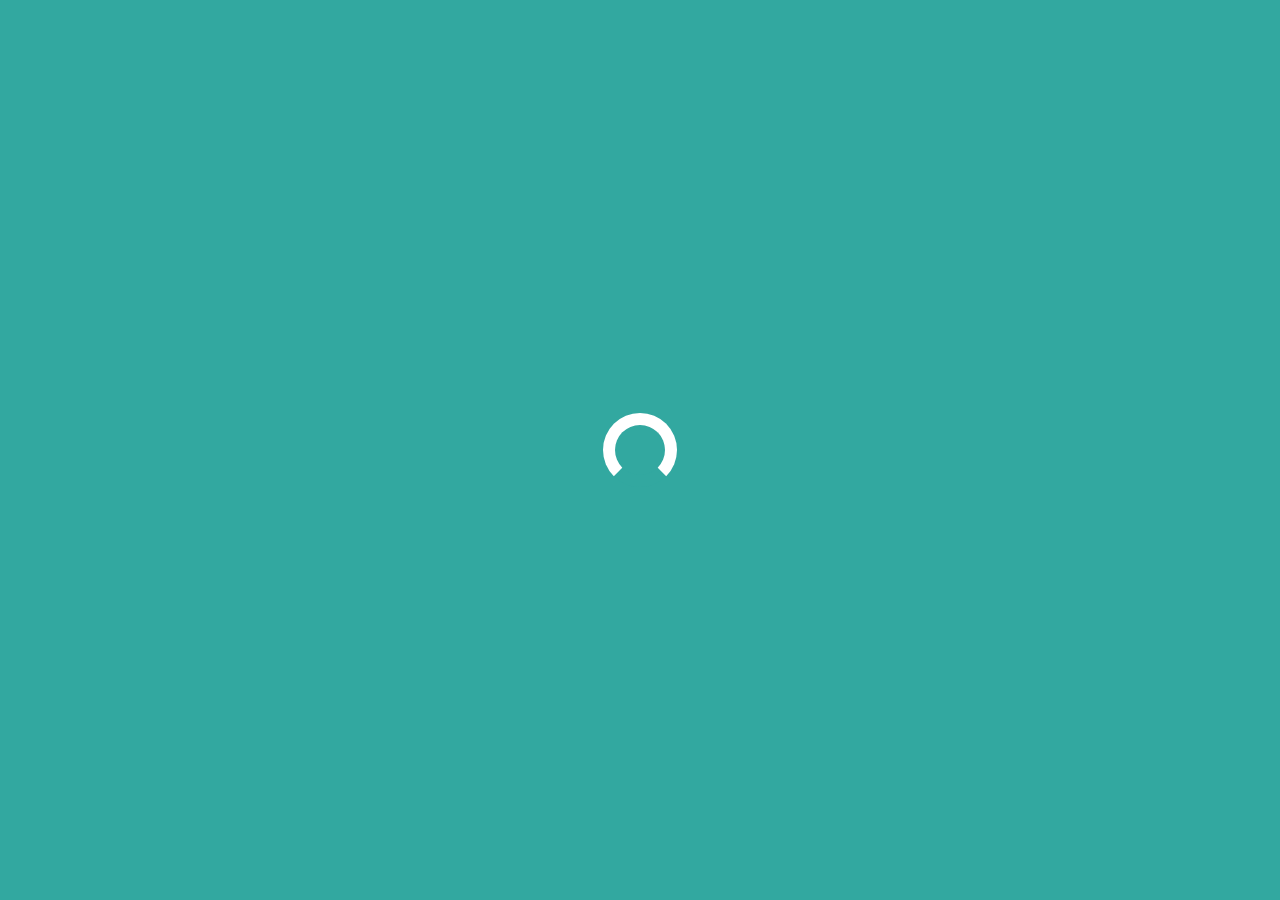
<file: index.html>
<!DOCTYPE html>
<html lang="en">
<head>
    <meta charset="UTF-8">
    <meta name="viewport" content="width=device-width, initial-scale=1.0">
    <meta http-equiv="X-UA-Compatible" content="ie=edge">
    <meta name="google-site-verification" content="9sZFcr7KoaAHN7NTXwKfMlOUs6s2BCZJQKyIX1FLXds" />
    <title>tomiharu.</title>
    <link rel="stylesheet" href="https://cdnjs.cloudflare.com/ajax/libs/animate.css/3.7.0/animate.min.css">
    <link href="https://fonts.googleapis.com/css?family=Comfortaa:700" rel="stylesheet">
    <script src="https://code.jquery.com/jquery-3.3.1.min.js" integrity="sha256-FgpCb/KJQlLNfOu91ta32o/NMZxltwRo8QtmkMRdAu8=" crossorigin="anonymous"></script>
    <link rel="stylesheet" href="https://use.fontawesome.com/releases/v5.7.1/css/all.css" integrity="sha384-fnmOCqbTlWIlj8LyTjo7mOUStjsKC4pOpQbqyi7RrhN7udi9RwhKkMHpvLbHG9Sr" crossorigin="anonymous">
    <link rel="stylesheet" href="index.css">
    <link rel="shortcut icon" href="img/favicon.ico">
</head>
<body>
    <div id="loading">
        <div id="spinner"></div>
    </div>
    <div id="particles-js"></div>
    <div id="box">
        <div class="box1 onlywide animated bounceOutLeft" style="animation-delay:1.7s;"></div>
        <div class="box2 onlywide animated bounceOutLeft" style="animation-delay:1.8s;"></div>
        <div class="box2 onlywide animated bounceOutLeft" style="animation-delay:1.9s;"></div>
        <div class="box2 animated bounceOutRight" style="animation-delay:1.9s;"></div>
        <div class="box2 onlywide animated bounceOutRight" style="animation-delay:1.8s;"></div>
        <div class="box2 onlywide animated bounceOutRight" style="animation-delay:1.7s;"></div>
    </div>
    <a id="about" onclick="showabout()" class="animated fadeIn" style="animation-delay:2.2s;">about</a>
    <a id="work" onclick="showwork()" class="animated fadeIn" style="animation-delay:2.2s;">work</a>
    <a id="skills" onclick="showskills()" class="animated fadeIn" style="animation-delay:2.2s;">skills</a>
    <div id="middle" class="animated slideInDown" style="animation-delay:2.0s;">
        <h1>tomiharu.</h1>
        <!-- <h2>Software Developer / Photographer / Human</h2> -->
        <div id="menu">
            <a onclick="showabout()">about</a>
            <a onclick="showwork()">work</a>
            <a onclick="showskills()">skills</a>
        </div>
        <table>
                <tr>
                    <!-- <td class="animated zoomIn" style="animation-delay:2.2s;"><a class="social"><i class="fab fa-twitter"></i></a></td> -->
                    <td class="animated zoomIn" style="animation-delay:2.4s;"><a class="social" href="https://github.com/tomiharu0317"><i class="fab fa-github"></i></a></td>
                    <!-- <td class="animated zoomIn" style="animation-delay:2.6s;"><a class="social"><i class="fab fa-instagram"></i></a></td> -->
                    <!-- <td class="animated zoomIn" style="animation-delay:2.8s;"><a class="social"><i class="fab fa-dribbble"></i></a></td> -->
                </tr>
        </table>
    </div>
    <div id="work_container" class="container">
        <div onclick="closework()"><i class="fas fa-angle-right"></i></div>
        <h1>works.</h1>
        <section>
            <h2>Sleeping Hours calculate LINE Bot   <td class="animated zoomIn" style="animation-delay:2.4s;"><a class="social" href="https://github.com/tomiharu0317/calculate_sleeping_hours"><i class="fab fa-github"></i></a></td></h2>
            <p>
                calculate sleeping hours and remind when input "就寝" before going to bed if any events were registered.
            </p>
            <img src="img/calculate_sleeping_hours.jpg" width="350" height="500">
            <img src="img/spreadsheet.png" width="450" height="300">
            <div id="used">
                <div><i class="fas fa-circle"></i>&nbsp;Google Apps Script</div>
                <div><i class="fas fa-circle"></i>&nbsp;Javascript</div>
                <div><i class="fas fa-circle"></i>&nbsp;LINE Bot</div>
            </div>
        </section>
        <section>
            <h2>PFC balance calculate LINE Bot  <td class="animated zoomIn" style="animation-delay:2.4s;"><a class="social" href="https://github.com/tomiharu0317/PFC_auto_calculate_bot"><i class="fab fa-github"></i></a></td></h2>
            <p>
                LINE bot that automatically calculates the sum of protein, fat, carbo, sugar, and calorie from given food info.
            </p>
            <img src="img/pfc_calculate.png" width="400" height="450">
            <div id="used">
                <div><i class="fas fa-circle"></i>&nbsp;Google Apps Script</div>
                <div><i class="fas fa-circle"></i>&nbsp;Javascript</div>
                <div><i class="fas fa-circle"></i>&nbsp;LINE Bot</div>
            </div>
        </section>
        <section>
            <h2>Atcoder Answer Book <td class="animated zoomIn" style="animation-delay:2.4s;"><a class="social" href="https://github.com/tomiharu0317/Atcoder-ABC"><i class="fab fa-github"></i></a></td></h2>
            <p>
                A summary of code of how I solved the Atcoder ABC problems.
            </p>
            <img src="img/atcoder_sample.png" width="400" height="450">
            <div id="used">
                <div><i class="fas fa-circle"></i>&nbsp;Python3</div>
            </div>
        </section>
        <section>
            <h2>tomiharuOS  <td class="animated zoomIn" style="animation-delay:2.4s;"><a class="social" href="https://github.com/tomiharu0317/tomiharuOS"><i class="fab fa-github"></i></a></td></h2>
            <p>
                This is a toy Operating System written in X86_64 Assembly(Nasm).
            </p>
            <img src="img/tomiharuOS_1.jpg" width="450" height="400">
            <img src="img/tomiharuOS_2.jpg" width="450" height="400">
            <h4>Basic function</h4>
            <ul>
                <li>32 bit Protect mode</li>
                <li>Control FPU/KBC/RTC</li>
                <li>FAT16</li>
                <li>Interrupt</li>
                <li>Multitask</li>
                <li>Paging</li>
                <li>Power off</li>
                <li>Reboot</li>
            </ul>
            <div id="used">
                <div><i class="fas fa-circle"></i>&nbsp;Assembly</div>
            </div>
        </section>
    </div>
    <div id="about_container" class="container">
            <div onclick="closeabout()"><i class="fas fa-angle-left"></i></div>
            <h1>about.</h1>
            <section>
                <h2>Basic Info</h2>
                <p>
                Name : Haruto Tomizawa
                </p>
                <p>
                Age : 19
                </p>
                <p>
                Occupation : Undergraduate Student B2
                </p>
                <p>
                Majoring : Political Science and Economics
                </p>
                <p>
                Interested in : Computer Science, Engineering, Neuroscience, Labor Economics
                </p>
            </section>
            <section>
                <h2>about Programming</h2>
                <p>
                    I started learning coding since 2018 summer. I experienced competitive programming(AtCoder), machine learning and finally I've got interested in web developing when I entered my univ.
                </p>
            </section>
        </div>
          <div id="skills_container" class="container">
            <div onclick="closeskills()"><i class="fas fa-angle-down"></i></div>
            <h1>skills.</h1>
            <section>
                <h2>can use ...</h2>
                <div id="used">
                    <div><i class="fas fa-circle"></i>&nbsp;Python3</div>
                    <div><i class="fas fa-circle"></i>&nbsp;Flask</div>
                    <div><i class="fas fa-circle"></i>&nbsp;Javascript</div>
                    <div><i class="fas fa-circle"></i>&nbsp;Typescript</div>
                    <div><i class="fas fa-circle"></i>&nbsp;GAS</div>
                    <div><i class="fas fa-circle"></i>&nbsp;Heroku</div>
                    <div><i class="fas fa-circle"></i>&nbsp;Git/Github</div>
                    <div><i class="fas fa-circle"></i>&nbsp;Docker</div>
                </div>
                <h2>now learning ...</h2>
                <div id="used">
                    <div><i class="fas fa-circle"></i>&nbsp;Next.js</div>
                    <div><i class="fas fa-circle"></i>&nbsp;NestJs</div>
                    <div><i class="fas fa-circle"></i>&nbsp;GraphQL</div>
                    <div><i class="fas fa-circle"></i>&nbsp;GithubActions</div>
                </div>
                <p>
                    <!-- <form>
                        <input type="text" placeholder="name" required>
                        <input type="email" placeholder="email" required><br>
                        <textarea placeholder="your message" required rows="5"></textarea><br>
                        <button class="btn_one">send</button>
                    </form> -->
                </p>
            </section>
        </div>
        <div id="footer">
            ©2020 tomiharu0317
            <!-- made on earth by a human <br> <a href="https://imfunniee.github.io">imfunniee</a> -->
        </div>
    <script src="index.js" type="text/javascript"></script>
    <script src="particles.js"></script>
    <script src="app.js"></script>
</body>
</html>
</file>
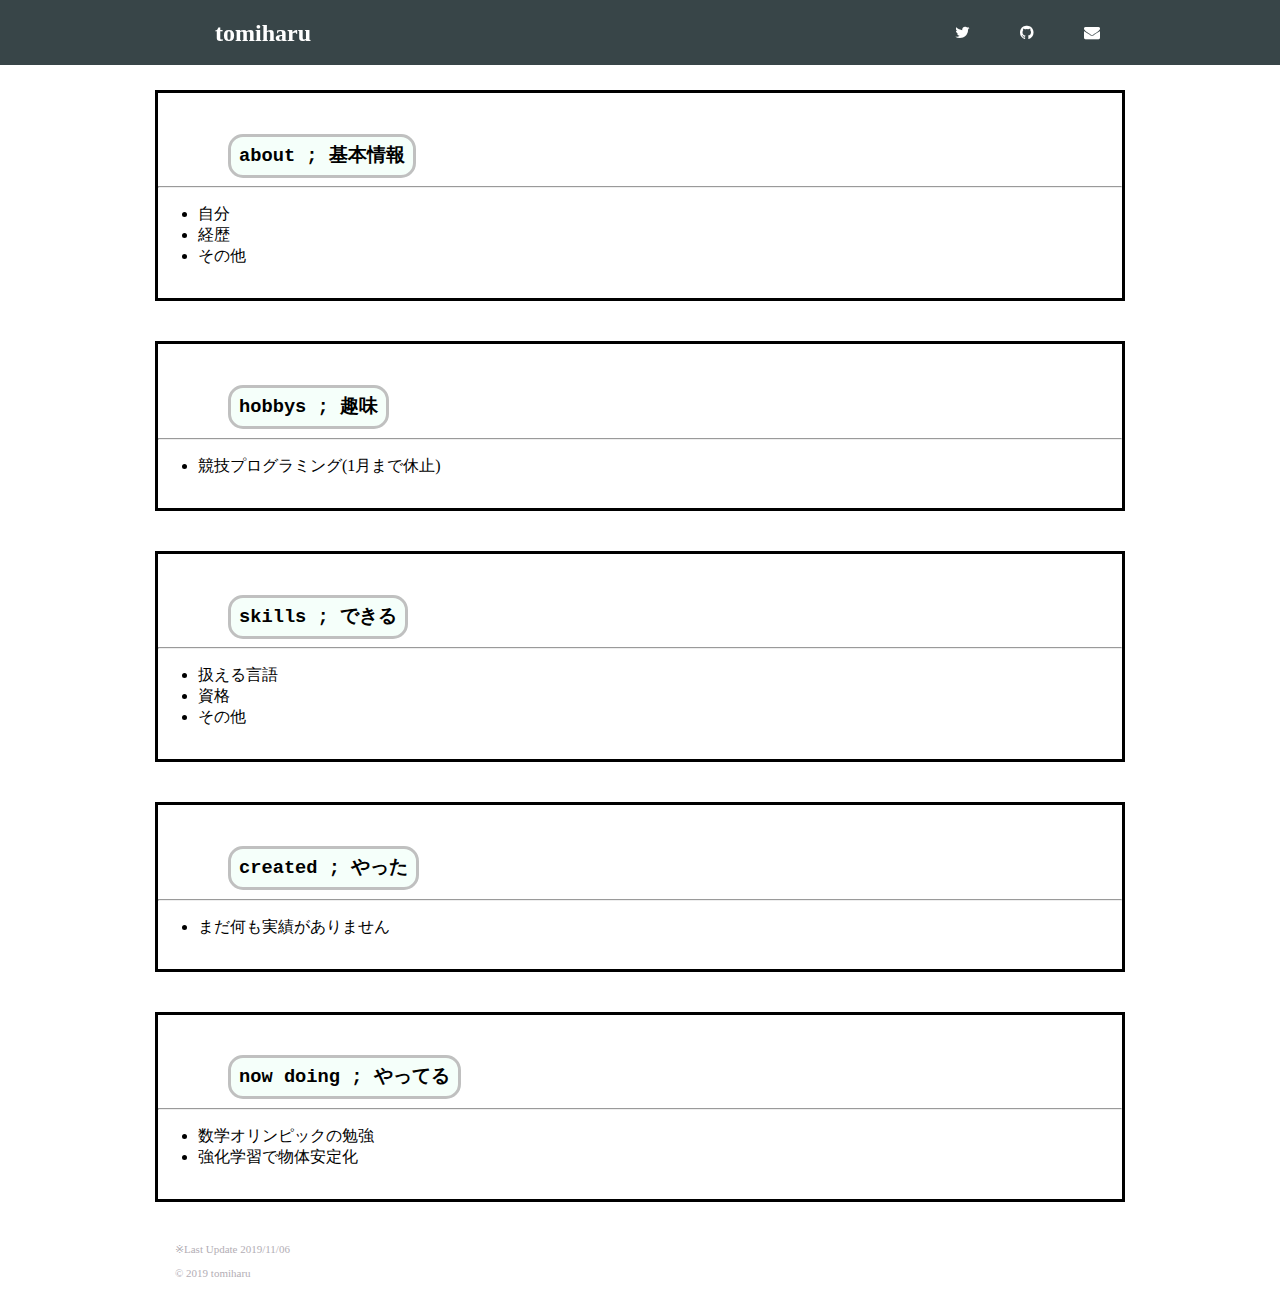
<file: Assets/index.html>
<!DOCTYPE html>
<html>
<head>
  <meta charset="utf-8">
  <meta name="viewport" content="width=device-width, initial-scale=1.0">
  <title>tomiharu.github.io</title>
  <link href="https://maxcdn.bootstrapcdn.com/font-awesome/4.7.0/css/font-awesome.min.css" rel="stylesheet" integrity="sha384-wvfXpqpZZVQGK6TAh5PVlGOfQNHSoD2xbE+QkPxCAFlNEevoEH3Sl0sibVcOQVnN" crossorigin="anonymous">
  <link rel="stylesheet" type="text/css" href="css/style.css">
</head>
<body>
  <header>
    <div class="container">
      <div class="header-left">
          <div class="logo">
            <h2><a href="index.html">tomiharu</a></h2>
          </div>
          <!-- tomiharuを押したらホームに戻る -->
      </div>
      <div class="header-right">
        <a class="fa fa-twitter" href="https://twitter.com/tomiharu1412"></a>
        <a class="fa fa-github" href="https://github.com/tomiharu0317"></a>
        <a class="fa fa-envelope" href="mailto:tomiharu1017@gmail.com"></a>
      </div>
    </div>
  </header>
  <div class="main-contents">
    <div class="container">
        <div class="heading_top">
              <h3><a href="about.html">about ; 基本情報</a></h3>
            <hr>
            <ul>
                <li>自分</li>
                <li>経歴</li>
                <li>その他</li>
            </ul>
        </div>
        <div class="heading">
            <h3><a href="hobby.html">hobbys ; 趣味</a></h3>
            <hr>
            <ul>
              <!-- <li>competitive programming</li> -->
              <li>競技プログラミング(1月まで休止)</li>
              <!-- <li>emptyemptyemptyemptyemptyempty</li> -->
            </ul>
        </div>
        <div class="heading">
            <h3><a href="skill.html">skills ; できる</a></h3>
            <hr>
            <ul>
                <li>扱える言語</li>
                <li>資格</li>
                <li>その他</li>
            </ul>
        </div>
        <div class="heading">
            <h3><a href="created.html">created ; やった</a></h3>
            <hr>
            <ul>
                <li>まだ何も実績がありません</li>
                <!-- <li>emptyemptyemptyemptyemptyempty</li> -->
                <!-- <li>emptyemptyemptyemptyemptyempty</li> -->
            </ul>
        </div>
        <div class="heading">
            <h3><a href="now.html">now doing ; やってる</a></h3>
            <hr>
            <ul>
                <li>数学オリンピックの勉強</li>
                <li>強化学習で物体安定化</li>
                <!-- <li>emptyemptyemptyemptyemptyempty</li> -->
            </ul>
        </div>
    </div>
  </div>
  <footer>
    <div class="container">
        <p>※Last Update 2019/11/06</p>
        <p><small class="copyright" class="copyright">&copy; 2019 tomiharu</small></p>
      </ul>
    </div>
  </footer>
</body>
</html>
</file>
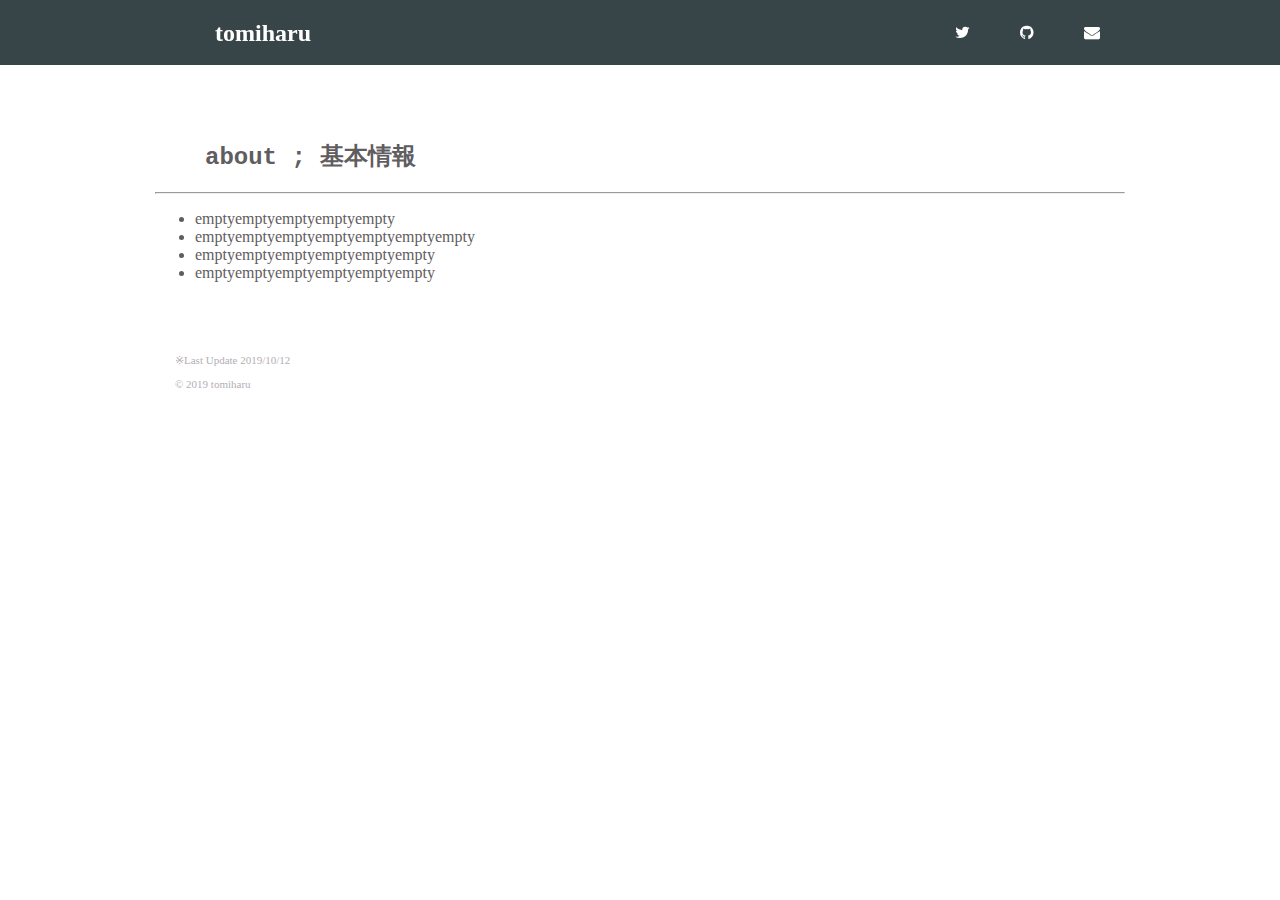
<file: about.html>
<!DOCTYPE html>
<html>
<head>
  <meta charset="utf-8">
  <meta name="viewport" content="width=device-width, initial-scale=1.0">
  <title>tomiharu.github.io</title>
  <link href="https://maxcdn.bootstrapcdn.com/font-awesome/4.7.0/css/font-awesome.min.css" rel="stylesheet" integrity="sha384-wvfXpqpZZVQGK6TAh5PVlGOfQNHSoD2xbE+QkPxCAFlNEevoEH3Sl0sibVcOQVnN" crossorigin="anonymous">
  <link rel="stylesheet" type="text/css" href="about.css">
</head>
<body>
  <header>
    <div class="container">
      <div class="header-left">
          <div class="logo">
            <h2><a href="index.html">tomiharu</a></h2>
          </div>
          <!-- tomiharuを押したらホームに戻る -->
      </div>
      <div class="header-right">
        <a class="fa fa-twitter" href="https://twitter.com/tomiharu1412"></a>
        <a class="fa fa-github" href="https://github.com/tomiharu0317"></a>
        <a class="fa fa-envelope" href="mailto:tomiharu1017@gmail.com"></a>
      </div>
    </div>
  </header>
  <!-- ここまでがヘッダーの機能 -->
  <div class="main-contents">
    <div class="container">
        <div class="heading_top">
          <!-- リンクをつける -->
            <h2>about ; 基本情報</h2>
            <hr>
            <ul>
                <li>emptyemptyemptyemptyempty</li>
                <li>emptyemptyemptyemptyemptyemptyempty</li>
                <li>emptyemptyemptyemptyemptyempty</li>
                <li>emptyemptyemptyemptyemptyempty</li>
            </ul>
        </div>
    </div>
  </div>
  <footer>
    <div class="container">
        <p>※Last Update 2019/10/12</p>
        <p><small class="copyright" class="copyright">&copy; 2019 tomiharu</small></p>
      </ul>
    </div>
  </footer>
</body>
</html>
</file>
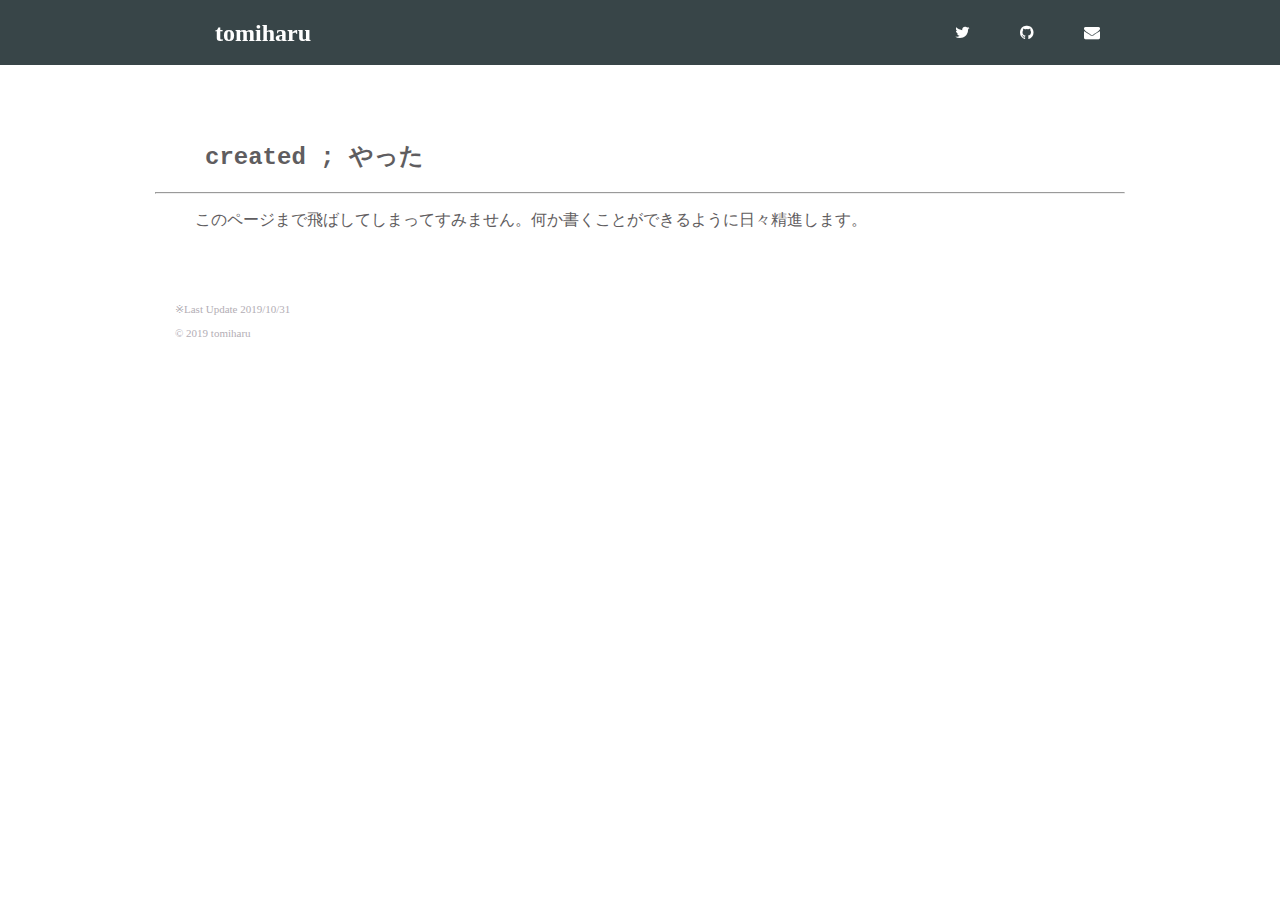
<file: created.html>
<!DOCTYPE html>
<html>
<head>
  <meta charset="utf-8">
  <meta name="viewport" content="width=device-width, initial-scale=1.0">
  <title>tomiharu.github.io</title>
  <link href="https://maxcdn.bootstrapcdn.com/font-awesome/4.7.0/css/font-awesome.min.css" rel="stylesheet" integrity="sha384-wvfXpqpZZVQGK6TAh5PVlGOfQNHSoD2xbE+QkPxCAFlNEevoEH3Sl0sibVcOQVnN" crossorigin="anonymous">
  <link rel="stylesheet" type="text/css" href="created.css">
</head>
<body>
  <header>
    <div class="container">
      <div class="header-left">
          <div class="logo">
            <h2><a href="index.html">tomiharu</a></h2>
          </div>
          <!-- tomiharuを押したらホームに戻る -->
      </div>
      <div class="header-right">
        <a class="fa fa-twitter" href="https://twitter.com/tomiharu1412"></a>
        <a class="fa fa-github" href="https://github.com/tomiharu0317"></a>
        <a class="fa fa-envelope" href="mailto:tomiharu1017@gmail.com"></a>
      </div>
    </div>
  </header>
  <!-- ここまでがヘッダーの機能 -->
  <div class="main-contents">
    <div class="container">
        <div class="heading_top">
          <!-- リンクをつける -->
            <h2>created ; やった</h2>
            <hr>
            <ul>
                <p>このページまで飛ばしてしまってすみません。何か書くことができるように日々精進します。</p>
                <!-- <li>emptyemptyemptyemptyemptyemptyempty</li>
                <li>emptyemptyemptyemptyemptyempty</li>
                <li>emptyemptyemptyemptyemptyempty</li> -->
            </ul>
        </div>
    </div>
  </div>
  <footer>
    <div class="container">
        <p>※Last Update 2019/10/31</p>
        <p><small class="copyright" class="copyright">&copy; 2019 tomiharu</small></p>
      </ul>
    </div>
  </footer>
</body>
</html>
</file>
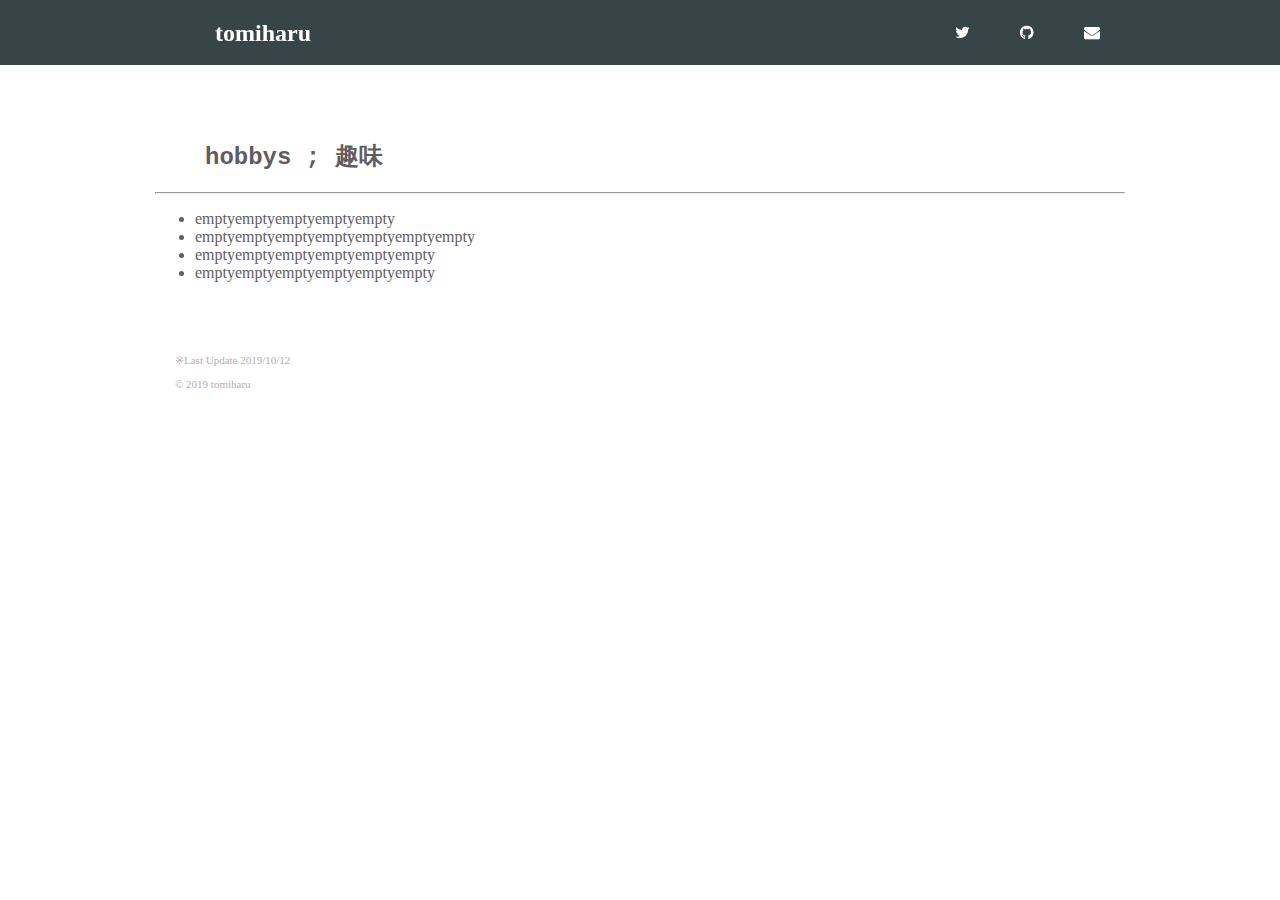
<file: hobby.html>
<!DOCTYPE html>
<html>
<head>
  <meta charset="utf-8">
  <meta name="viewport" content="width=device-width, initial-scale=1.0">
  <title>tomiharu.github.io</title>
  <link href="https://maxcdn.bootstrapcdn.com/font-awesome/4.7.0/css/font-awesome.min.css" rel="stylesheet" integrity="sha384-wvfXpqpZZVQGK6TAh5PVlGOfQNHSoD2xbE+QkPxCAFlNEevoEH3Sl0sibVcOQVnN" crossorigin="anonymous">
  <link rel="stylesheet" type="text/css" href="hobby.css">
</head>
<body>
  <header>
    <div class="container">
      <div class="header-left">
          <div class="logo">
            <h2><a href="index.html">tomiharu</a></h2>
          </div>
          <!-- tomiharuを押したらホームに戻る -->
      </div>
      <div class="header-right">
        <a class="fa fa-twitter" href="https://twitter.com/tomiharu1412"></a>
        <a class="fa fa-github" href="https://github.com/tomiharu0317"></a>
        <a class="fa fa-envelope" href="mailto:tomiharu1017@gmail.com"></a>
      </div>
    </div>
  </header>
  <!-- ここまでがヘッダーの機能 -->
  <div class="main-contents">
    <div class="container">
        <div class="heading_top">
          <!-- リンクをつける -->
            <h2>hobbys ; 趣味</h2>
            <hr>
            <ul>
                <li>emptyemptyemptyemptyempty</li>
                <li>emptyemptyemptyemptyemptyemptyempty</li>
                <li>emptyemptyemptyemptyemptyempty</li>
                <li>emptyemptyemptyemptyemptyempty</li>
            </ul>
        </div>
    </div>
  </div>
  <footer>
    <div class="container">
        <p>※Last Update 2019/10/12</p>
        <p><small class="copyright" class="copyright">&copy; 2019 tomiharu</small></p>
      </ul>
    </div>
  </footer>
</body>
</html>
</file>
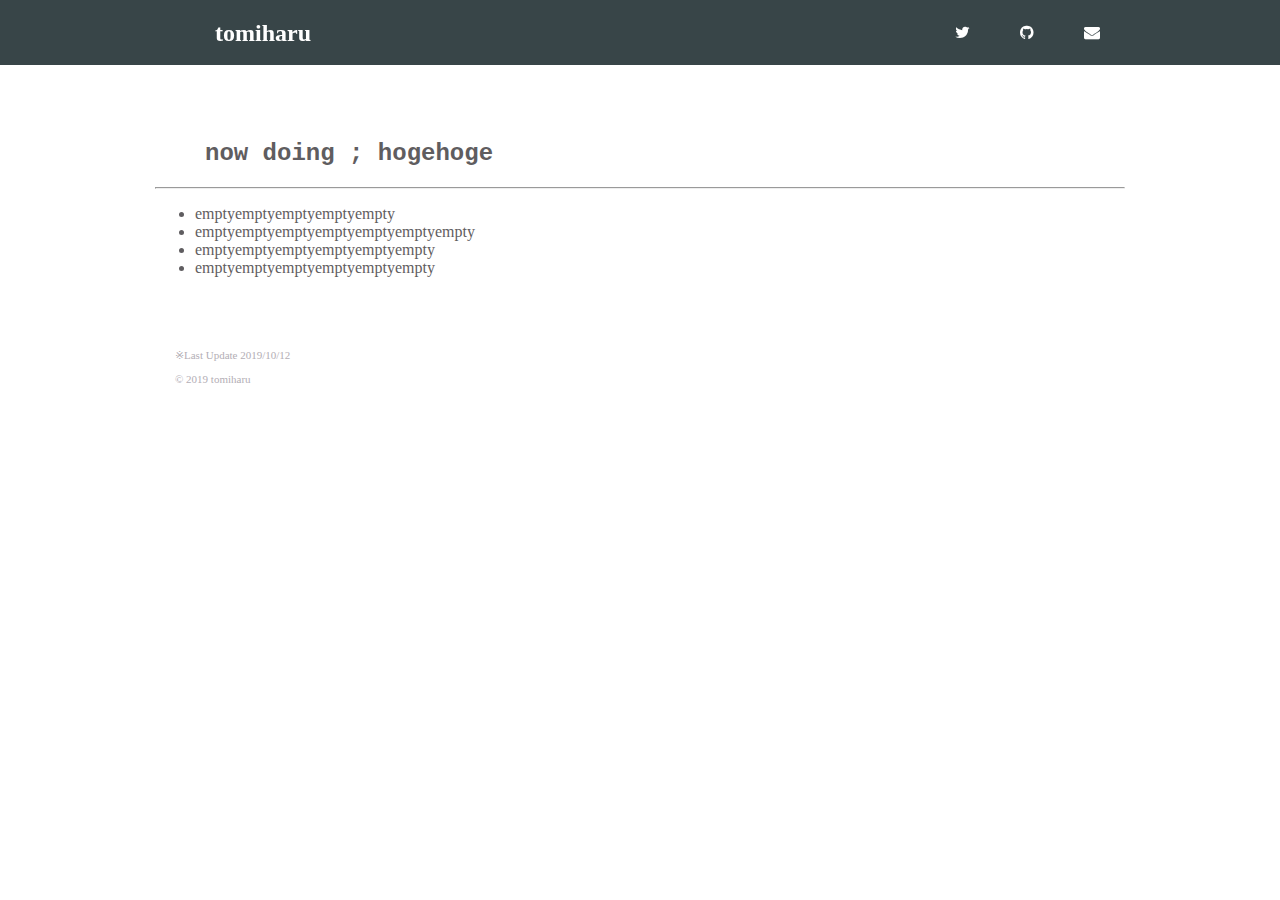
<file: now.html>
<!DOCTYPE html>
<html>
<head>
  <meta charset="utf-8">
  <meta name="viewport" content="width=device-width, initial-scale=1.0">
  <title>tomiharu.github.io</title>
  <link href="https://maxcdn.bootstrapcdn.com/font-awesome/4.7.0/css/font-awesome.min.css" rel="stylesheet" integrity="sha384-wvfXpqpZZVQGK6TAh5PVlGOfQNHSoD2xbE+QkPxCAFlNEevoEH3Sl0sibVcOQVnN" crossorigin="anonymous">
  <link rel="stylesheet" type="text/css" href="now.css">
</head>
<body>
  <header>
    <div class="container">
      <div class="header-left">
          <div class="logo">
            <h2><a href="index.html">tomiharu</a></h2>
          </div>
          <!-- tomiharuを押したらホームに戻る -->
      </div>
      <div class="header-right">
        <a class="fa fa-twitter" href="https://twitter.com/tomiharu1412"></a>
        <a class="fa fa-github" href="https://github.com/tomiharu0317"></a>
        <a class="fa fa-envelope" href="mailto:tomiharu1017@gmail.com"></a>
      </div>
    </div>
  </header>
  <!-- ここまでがヘッダーの機能 -->
  <div class="main-contents">
    <div class="container">
        <div class="heading_top">
          <!-- リンクをつける -->
            <h2>now doing ; hogehoge</h2>
            <hr>
            <ul>
                <li>emptyemptyemptyemptyempty</li>
                <li>emptyemptyemptyemptyemptyemptyempty</li>
                <li>emptyemptyemptyemptyemptyempty</li>
                <li>emptyemptyemptyemptyemptyempty</li>
            </ul>
        </div>
    </div>
  </div>
  <footer>
    <div class="container">
        <p>※Last Update 2019/10/12</p>
        <p><small class="copyright" class="copyright">&copy; 2019 tomiharu</small></p>
      </ul>
    </div>
  </footer>
</body>
</html>
</file>
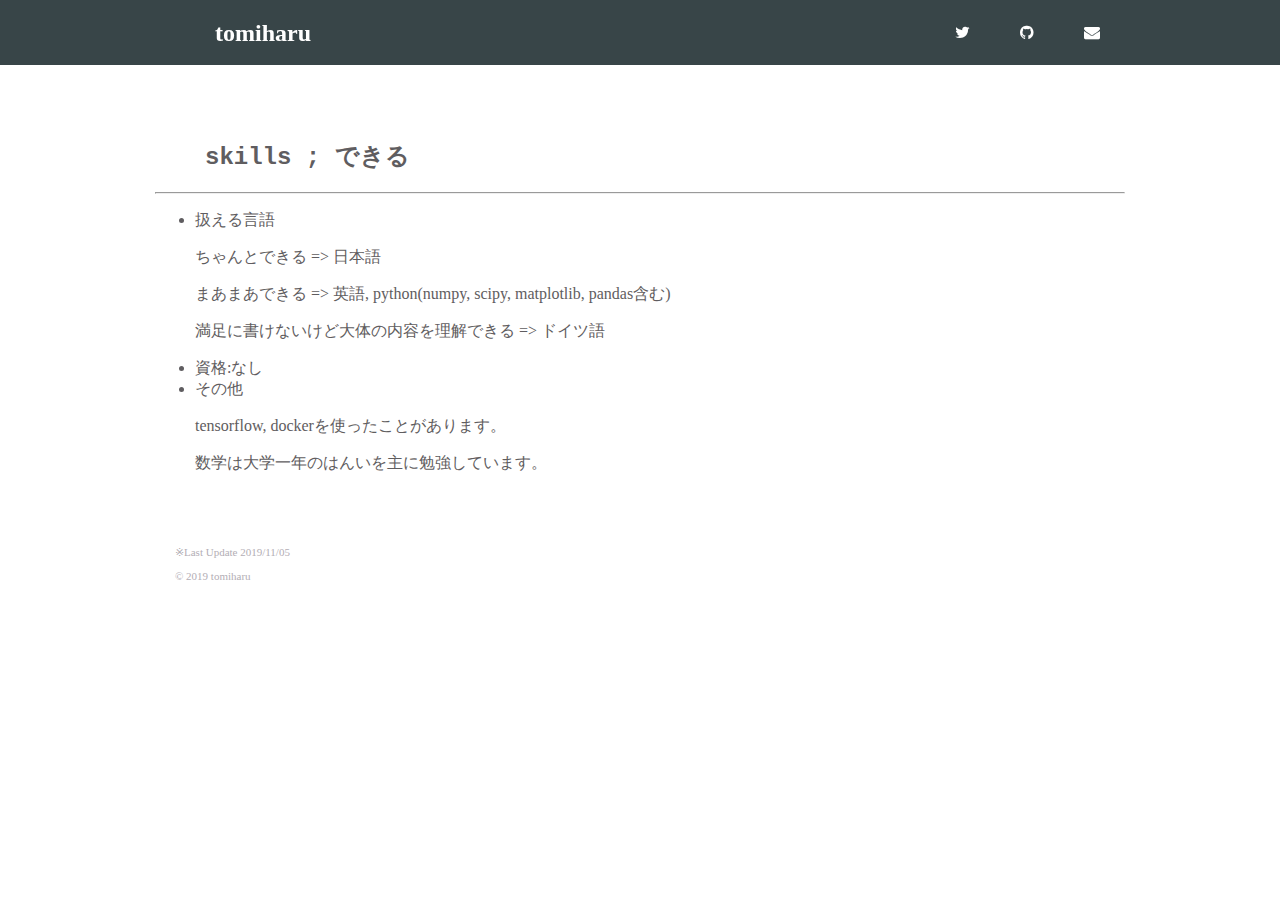
<file: skill.html>
<!DOCTYPE html>
<html>
<head>
  <meta charset="utf-8">
  <meta name="viewport" content="width=device-width, initial-scale=1.0">
  <title>tomiharu.github.io</title>
  <link href="https://maxcdn.bootstrapcdn.com/font-awesome/4.7.0/css/font-awesome.min.css" rel="stylesheet" integrity="sha384-wvfXpqpZZVQGK6TAh5PVlGOfQNHSoD2xbE+QkPxCAFlNEevoEH3Sl0sibVcOQVnN" crossorigin="anonymous">
  <link rel="stylesheet" type="text/css" href="about.css">
</head>
<body>
  <header>
    <div class="container">
      <div class="header-left">
          <div class="logo">
            <h2><a href="index.html">tomiharu</a></h2>
          </div>
          <!-- tomiharuを押したらホームに戻る -->
      </div>
      <div class="header-right">
        <a class="fa fa-twitter" href="https://twitter.com/tomiharu1412"></a>
        <a class="fa fa-github" href="https://github.com/tomiharu0317"></a>
        <a class="fa fa-envelope" href="mailto:tomiharu1017@gmail.com"></a>
      </div>
    </div>
  </header>
  <!-- ここまでがヘッダーの機能 -->
  <div class="main-contents">
    <div class="container">
        <div class="heading_top">
          <!-- リンクをつける -->
            <h2>skills ; できる</h2>
            <hr>
            <ul>
                <li>扱える言語</li>
                    <p>ちゃんとできる => 日本語</p>
                    <p>まあまあできる => 英語, python(numpy, scipy, matplotlib, pandas含む)</p>
                    <p>満足に書けないけど大体の内容を理解できる => ドイツ語</p>
                <li>資格:なし</li>
                <li>その他</li>
                    <p>tensorflow, dockerを使ったことがあります。</p>
                    <p>数学は大学一年のはんいを主に勉強しています。</p>
            </ul>
        </div>
    </div>
  </div>
  <footer>
    <div class="container">
        <p>※Last Update 2019/11/05</p>
        <p><small class="copyright" class="copyright">&copy; 2019 tomiharu</small></p>
      </ul>
    </div>
  </footer>
</body>
</html>
</file>
<file: index.css>
@import url('https://fonts.googleapis.com/css?family=Josefin+Sans');

body {
    padding:0px;
    margin:0px;
    /* background:linear-gradient(0deg,rgba(0,0,0,0.5),rgba(0,0,0,0.5)),url("https://images.unsplash.com/photo-1491956175078-460aea0914ca?ixlib=rb-1.2.1&ixid=eyJhcHBfaWQiOjEyMDd9&w=1550&q=80") center center; */
    background-color: rgb(0, 0, 0);
    background-size:cover;
    width:100vw;
    height:100vh;
    overflow:hidden;
    font-family: 'Josefin Sans', sans-serif;
}
#loading {
    width: 100vw;
    height: 100vh;
    position: fixed;
    background:rgb(50, 168, 160);
    z-index: 999;
    display: flex;
    justify-content: center;
    flex-direction: column;
    align-items: center;
}
#spinner {
    animation: rotate 0.56s infinite linear;
    width:50px;
    height:50px;
    border:12px solid #fff;
    border-bottom:12px solid rgb(50, 168, 160);
    border-radius:50%;
    margin:0;
}
@keyframes rotate {
    0% {transform: rotate(0deg);}
    100% {transform: rotate(360deg);}
}
#box {
    width:100vw;
    height:100vh;
    z-index:9;
    position:fixed;
    top:0;
}
#box div {
    width:16.66vw;
    height:100%;
    display:inline-block;
}
.box1 {
    background:rgb(50, 168, 160);
}
.box2 {
    background:rgb(50, 168, 160);
    margin-left:-5px;
}
#menu {
    width:100%;
    text-align:center;
    margin:6vh 0px;
    display:none;
}
#menu a {
    margin:0px 6%;
    font-size:19px;
    color:#fff;
    text-decoration:underline;

}
#menu a:hover {
    color:rgb(50, 168, 160);
    cursor: pointer;
}
#middle {
    width:100vw;
    height:90vh;
    display:flex;
    flex-direction:column;
    justify-content:center;
    position:fixed;
    top:0;
    text-align:center;
    z-index:1;
    color:#fff;
    padding-bottom:10vh;
}
#middle h1 {
    color:rgb(50, 168, 160);
    font-size:70px;
    text-decoration:underline;
}
#about {
    width:10vw;
    height:10vw;
    text-align:center;
    font-size:25px;
    transform:rotate(-90deg);
    background:transparent;
    color:#fff;
    position:fixed;
    left:0;
    bottom:40vh;
    display:flex;
    flex-direction: column;
    justify-content:center;
    z-index:4;
    transition:0.4s ease-in-out;
    border-radius:0px 0px 100px 100px;
}
#work {
    width:10vw;
    height:10vw;
    text-align:center;
    font-size:25px;
    transform:rotate(90deg);
    background:transparent;
    color:#fff;
    position:fixed;
    right:0;
    bottom:40vh;
    display:flex;
    flex-direction: column;
    justify-content:center;
    z-index:4;
    transition:0.4s ease-in-out;
    border-radius:0px 0px 100px 100px;
}
#contact {
    width:10vw;
    height:10vw;
    text-align:center;
    font-size:25px;
    background:transparent;
    color:#fff;
    position:fixed;
    bottom:0;
    left:45vw;
    display:flex;
    flex-direction: column;
    justify-content:center;
    z-index:4;
    transition:0.4s ease-in-out;
    border-radius:100px 100px 0px 0px;
}
#about:hover {
    background:rgba(50, 168, 160, 0.9);
    cursor:pointer;
}
#work:hover {
    background:rgba(50, 168, 160, 0.9);
    cursor:pointer;
}
#contact:hover {
    background:rgba(50, 168, 160, 0.9);
    cursor:pointer;
}
#middle table {
    width:30%;
    margin:6vh auto;
}
#middle table tr td {
    text-align:center;
}
.social {
    color:#fff;
    font-size:22px;
    border-radius:50%;
    transition:0.4s ease-in-out;
    margin:0px 8px;
    text-align:center;
}
.social:hover { 
    cursor: pointer;
    color:rgb(50, 168, 160);
}
.container {
    width:90vw;
    height:90vh;
    padding:5vh 5vw;
    background:rgb(50, 168, 160);
    color:#fff;
    z-index:9;
    position:fixed;
    max-height:100vh;
    overflow-y:auto;
    display:none;
}
.container div {
    font-size:25px;
    margin:20px 0px;
    transition:0.4s ease-in-out;
}
.container div:hover {
    cursor:pointer;
}
.container section {
    margin:8vh 0px;
}
#used div{
    font-size:14px !important;
    display:inline-block;
    padding:8px 10px;
    border:2px solid #fff;
    margin:0px 10px;
    border-radius:50px;
}
#used:hover {
    cursor:text;
}
#used div:hover {
    cursor:text;
}
.container h1 {
    font-size:60px;
    text-decoration:underline;
}
.container p {
    font-size:21px;
}
.btn_one {
    font-size:18px;
    font-family: 'Josefin Sans', sans-serif;
    color:#fff;
    background:transparent;
    border:3px solid #fff;
    padding:8px 40px;
    border-radius:80px;
    font-weight:bold;
    margin:2vh 10px;
    transition:0.4s ease-in-out;
}
.btn_one:hover {
    cursor:pointer;
    color:rgb(50, 168, 160);
    background:#fff;
}
.btn_two {
    font-size:18px;
    font-family: 'Josefin Sans', sans-serif;
    color:rgb(50, 168, 160);
    background:#fff;
    border:3px solid #fff;
    padding:8px 40px;
    border-radius:80px;
    font-weight:bold;
    margin:2vh 10px;
    transition:0.4s ease-in-out;
}
.btn_two:hover {
    cursor:pointer;
    padding:8px 60px;
}
.container form input {
    width:46%;
    margin:20px 1%;
    background:transparent;
    border:0px;
    border-bottom:3px solid rgba(255,255,255,0.5);
    padding:8px 10px;
    font-family: 'Poppins', sans-serif;
    font-size:18px;
    transition:0.4s ease-in-out;
    color:#fff;
    font-weight:bold;
}
.container form textarea {
    width:96%;
    margin:20px 1%;
    padding:8px 10px;
    border:0px;
    border-bottom:3px solid rgba(255,255,255,0.5);
    padding:8px 10px;
    font-family: 'Poppins', sans-serif;
    font-size:18px;
    background:transparent;
    resize:none;
    transition:0.4s ease-in-out;
    color:#fff;
    font-weight:bold;
}
.container form input:focus {
    outline:none;
    border-bottom:3px solid rgba(255, 255, 255,1);
}
.container form textarea:focus {
    outline:none;
    border-bottom:3px solid rgba(255, 255, 255,1);
}
::placeholder {
    color:#fff;
}
#footer {
    color:#fff;
    width:92vw;
    padding:5vh 4vw;
    text-align:right;
    position:fixed;
    z-index:1;
    bottom:0;
    font-size:16px;
    font-weight:bold;
}
#footer a {
    color:rgb(50, 168, 160) ;
}
#particles-js {
    position:fixed;
    width:100vw;
    height:100vh;
}
::-webkit-scrollbar {
    width:5px;
    height:5px;
}
::-webkit-scrollbar-track {
    background: #fff; 
}
::-webkit-scrollbar-thumb {
    background: rgb(50, 168, 160); 
}
::-webkit-scrollbar-thumb:hover {
    background: rgba(50, 168, 160,0.8); 
}
::selection {
	color: #fff;
	background: rgb(50, 168, 160);
}

@media (max-width: 800px){ 
    #about {
        display:none;
    }
    #contact {
        display:none;
    }
    #work {
        display:none;
    }
    #footer {
        text-align:center;
    }
    #middle {
        width:90vw;
        padding:0px 5vw;
    }
    #middle table {
        width:80%;
    }
    .container form input {
        width:90%;
    }
    .container form textarea {
        width:90%;
    }
    #menu {
        display:inline-block;
    }
    #onlywide {
        display:none !important;
    }
    .box2 {
        margin-left:0px !important;
    }
    #box div {
        width:100%;
    }
}
</file>
<file: Assets/css/style.css>
* {
  box-sizing: border-box;
}

body {
  margin: 0;
}

a {
  text-decoration: none;
}

.container {
  width: 100%;
  padding: 0 15px;
  margin: 0 auto;
}

.logo {
  font-family: "Century Gothic";
  width: 124px;
  margin-top: 20px;
}

.logo a{
  color:white;
}

header {
  height: 65px;
  width: 100%;
  background-color: rgba(34,49,52,0.9);
  position :fixed;
  top: 0;
  z-index: 10;
}

.header-left {
  float: left;
  /* will change later */
  margin-left:20px;
}

.header-right {
  float: right;
  /* will change later */
  margin-right: -15px;
}

.header-right a {
  line-height: 65px;
  padding: 0 25px;
  color: white;
  display: block;
  float: left;
  transition: all 0.5s;
}

.header-right a:hover {
  background-color: rgba(255,255,255,0.3);
}

.heading {
  margin-top:40px;
  padding-top: 30px;
  padding-bottom: 15px;
  border:medium solid black;
}

.heading_top {
  margin-top:90px;
  padding-top: 30px;
  padding-bottom: 15px;
  border:medium solid black;
}

.heading_top a{
  color:black;
  /* border-right-width: thin double black;
  border-left-width:thin double black; */
  border:medium solid silver;
  border-radius:15px;
  padding:8px;
  background-color:mintcream;
}

.heading a{
  color:black;
  border:medium solid silver;
  border-radius:15px;
  padding:8px;
  background-color:mintcream;
}

.heading_top a:hover {
  background-color: rgba(255,255,255,0.3);
}

.heading a:hover {
  background-color: rgba(255,255,255,0.3);
}

.heading h3 {
  font-weight: bold;
  font-family:"Courier New";
  margin-left:50px;
}

.heading_top h3{
  font-weight: bold;
  font-family:"Courier New";
  margin-left:50px;
}

footer p {
  color: #b3aeb5;
  font-size: 11px;
}

.copyright{
  color: #b3aeb5;
  font-size: 11px;
}

footer {
  padding-top: 30px;
  padding-bottom: 20px;
  padding-left:20px;
}

@media all and (min-width:800px){

  .header-left {
    margin-left:200px;
  }
  
  .header-right {
    float: right;
    /* will change later */
    margin-right:140px;
  }

  .heading {
    margin-right:140px;
    margin-left:140px;
  }
  
  .heading_top {
    margin-right:140px;
    margin-left:140px;
  }
  
  .heading h3 {
    margin-left:70px;
  }
  
  .heading_top h3{
    margin-left:70px;
  }
  
  footer p {
    margin-left:140px;
  }
  
}
</file>
<file: about.css>
* {
    box-sizing: border-box;
  }
  
  body {
    margin: 0;
  }
  
  a {
    text-decoration: none;
  }
  
  .container {
    width: 100%;
    padding: 0 15px;
    margin: 0 auto;
  }
  
  .logo {
    font-family: "Century Gothic";
    color:white;
    width: 124px;
    margin-top: 20px;
  }

  .logo a{
    color:white;
  }
  
  header {
    height: 65px;
    width: 100%;
    background-color: rgba(34,49,52,0.9);
    position :fixed;
    top: 0;
    z-index: 10;
  }
  
  .header-left {
    float: left;
    /* will change later */
    margin-left:20px;
  }
  
  .header-right {
    float: right;
    /* will change later */
    margin-right: -15px;
  }
  
  .header-right a {
    line-height: 65px;
    padding: 0 25px;
    color: white;
    display: block;
    float: left;
    transition: all 0.5s;
  }
  
  .header-right a:hover {
    background-color: rgba(255,255,255,0.3);
  }
  
  footer p {
    color: #b3aeb5;
    font-size: 11px;
  }
  
  .copyright{
    color: #b3aeb5;
    font-size: 11px;
  }
  
  footer {
    padding-top: 30px;
    padding-bottom: 20px;
    padding-left:20px;
  }
  
  .heading_top {
    margin-top:90px;
    padding-top: 30px;
    padding-bottom: 15px;
    color: #5f5d60;
    /* border:medium solid black; */
  }
  
  .heading_top h2{
    font-weight: bold;
    font-family:"Courier New";
    margin-left:50px;
  }
  
  @media all and (min-width:800px){
  
    .header-left {
      margin-left:200px;
    }
    
    .header-right {
      float: right;
      /* will change later */
      margin-right:140px;
    }
  
    .heading {
      margin-right:140px;
      margin-left:140px;
    }
    
    .heading_top {
      margin-right:140px;
      margin-left:140px;
    }
    
    .heading h3 {
      margin-left:70px;
    }
    
    .heading_top h3{
      margin-left:70px;
    }
    
    footer p {
      margin-left:140px;
    }
    
  }
</file>
<file: created.css>
* {
    box-sizing: border-box;
  }
  
  body {
    margin: 0;
  }
  
  a {
    text-decoration: none;
  }
  
  .container {
    width: 100%;
    padding: 0 15px;
    margin: 0 auto;
  }
  
  .logo {
    font-family: "Century Gothic";
    color:white;
    width: 124px;
    margin-top: 20px;
  }

  .logo a{
    color:white;
  }
  
  header {
    height: 65px;
    width: 100%;
    background-color: rgba(34,49,52,0.9);
    position :fixed;
    top: 0;
    z-index: 10;
  }
  
  .header-left {
    float: left;
    /* will change later */
    margin-left:20px;
  }
  
  .header-right {
    float: right;
    /* will change later */
    margin-right: -15px;
  }
  
  .header-right a {
    line-height: 65px;
    padding: 0 25px;
    color: white;
    display: block;
    float: left;
    transition: all 0.5s;
  }
  
  .header-right a:hover {
    background-color: rgba(255,255,255,0.3);
  }
  
  footer p {
    color: #b3aeb5;
    font-size: 11px;
  }
  
  .copyright{
    color: #b3aeb5;
    font-size: 11px;
  }
  
  footer {
    padding-top: 30px;
    padding-bottom: 20px;
    padding-left:20px;
  }
  
  .heading_top {
    margin-top:90px;
    padding-top: 30px;
    padding-bottom: 15px;
    color: #5f5d60;
    /* border:medium solid black; */
  }
  
  .heading_top h2{
    font-weight: bold;
    font-family:"Courier New";
    margin-left:50px;
  }
  
  @media all and (min-width:800px){
  
    .header-left {
      margin-left:200px;
    }
    
    .header-right {
      float: right;
      /* will change later */
      margin-right:140px;
    }
  
    .heading {
      margin-right:140px;
      margin-left:140px;
    }
    
    .heading_top {
      margin-right:140px;
      margin-left:140px;
    }
    
    .heading h3 {
      margin-left:70px;
    }
    
    .heading_top h3{
      margin-left:70px;
    }
    
    footer p {
      margin-left:140px;
    }
    
  }
</file>
<file: hobby.css>
* {
    box-sizing: border-box;
  }
  
  body {
    margin: 0;
  }
  
  a {
    text-decoration: none;
  }
  
  .container {
    width: 100%;
    padding: 0 15px;
    margin: 0 auto;
  }
  
  .logo {
    font-family: "Century Gothic";
    color:white;
    width: 124px;
    margin-top: 20px;
  }

  .logo a{
    color:white;
  }
  
  header {
    height: 65px;
    width: 100%;
    background-color: rgba(34,49,52,0.9);
    position :fixed;
    top: 0;
    z-index: 10;
  }
  
  .header-left {
    float: left;
    /* will change later */
    margin-left:20px;
  }
  
  .header-right {
    float: right;
    /* will change later */
    margin-right: -15px;
  }
  
  .header-right a {
    line-height: 65px;
    padding: 0 25px;
    color: white;
    display: block;
    float: left;
    transition: all 0.5s;
  }
  
  .header-right a:hover {
    background-color: rgba(255,255,255,0.3);
  }
  
  footer p {
    color: #b3aeb5;
    font-size: 11px;
  }
  
  .copyright{
    color: #b3aeb5;
    font-size: 11px;
  }
  
  footer {
    padding-top: 30px;
    padding-bottom: 20px;
    padding-left:20px;
  }
  
  .heading_top {
    margin-top:90px;
    padding-top: 30px;
    padding-bottom: 15px;
    color: #5f5d60;
    /* border:medium solid black; */
  }
  
  .heading_top h2{
    font-weight: bold;
    font-family:"Courier New";
    margin-left:50px;
  }
  
  @media all and (min-width:800px){
  
    .header-left {
      margin-left:200px;
    }
    
    .header-right {
      float: right;
      /* will change later */
      margin-right:140px;
    }
  
    .heading {
      margin-right:140px;
      margin-left:140px;
    }
    
    .heading_top {
      margin-right:140px;
      margin-left:140px;
    }
    
    .heading h3 {
      margin-left:70px;
    }
    
    .heading_top h3{
      margin-left:70px;
    }
    
    footer p {
      margin-left:140px;
    }
    
  }
</file>
<file: now.css>
* {
    box-sizing: border-box;
  }
  
  body {
    margin: 0;
  }
  
  a {
    text-decoration: none;
  }
  
  .container {
    width: 100%;
    padding: 0 15px;
    margin: 0 auto;
  }
  
  .logo {
    font-family: "Century Gothic";
    color:white;
    width: 124px;
    margin-top: 20px;
  }

  .logo a{
    color:white;
  }
  
  header {
    height: 65px;
    width: 100%;
    background-color: rgba(34,49,52,0.9);
    position :fixed;
    top: 0;
    z-index: 10;
  }
  
  .header-left {
    float: left;
    /* will change later */
    margin-left:20px;
  }
  
  .header-right {
    float: right;
    /* will change later */
    margin-right: -15px;
  }
  
  .header-right a {
    line-height: 65px;
    padding: 0 25px;
    color: white;
    display: block;
    float: left;
    transition: all 0.5s;
  }
  
  .header-right a:hover {
    background-color: rgba(255,255,255,0.3);
  }
  
  footer p {
    color: #b3aeb5;
    font-size: 11px;
  }
  
  .copyright{
    color: #b3aeb5;
    font-size: 11px;
  }
  
  footer {
    padding-top: 30px;
    padding-bottom: 20px;
    padding-left:20px;
  }
  
  .heading_top {
    margin-top:90px;
    padding-top: 30px;
    padding-bottom: 15px;
    color: #5f5d60;
    /* border:medium solid black; */
  }
  
  .heading_top h2{
    font-weight: bold;
    font-family:"Courier New";
    margin-left:50px;
  }
  
  @media all and (min-width:800px){
  
    .header-left {
      margin-left:200px;
    }
    
    .header-right {
      float: right;
      /* will change later */
      margin-right:140px;
    }
  
    .heading {
      margin-right:140px;
      margin-left:140px;
    }
    
    .heading_top {
      margin-right:140px;
      margin-left:140px;
    }
    
    .heading h3 {
      margin-left:70px;
    }
    
    .heading_top h3{
      margin-left:70px;
    }
    
    footer p {
      margin-left:140px;
    }
    
  }
</file>
